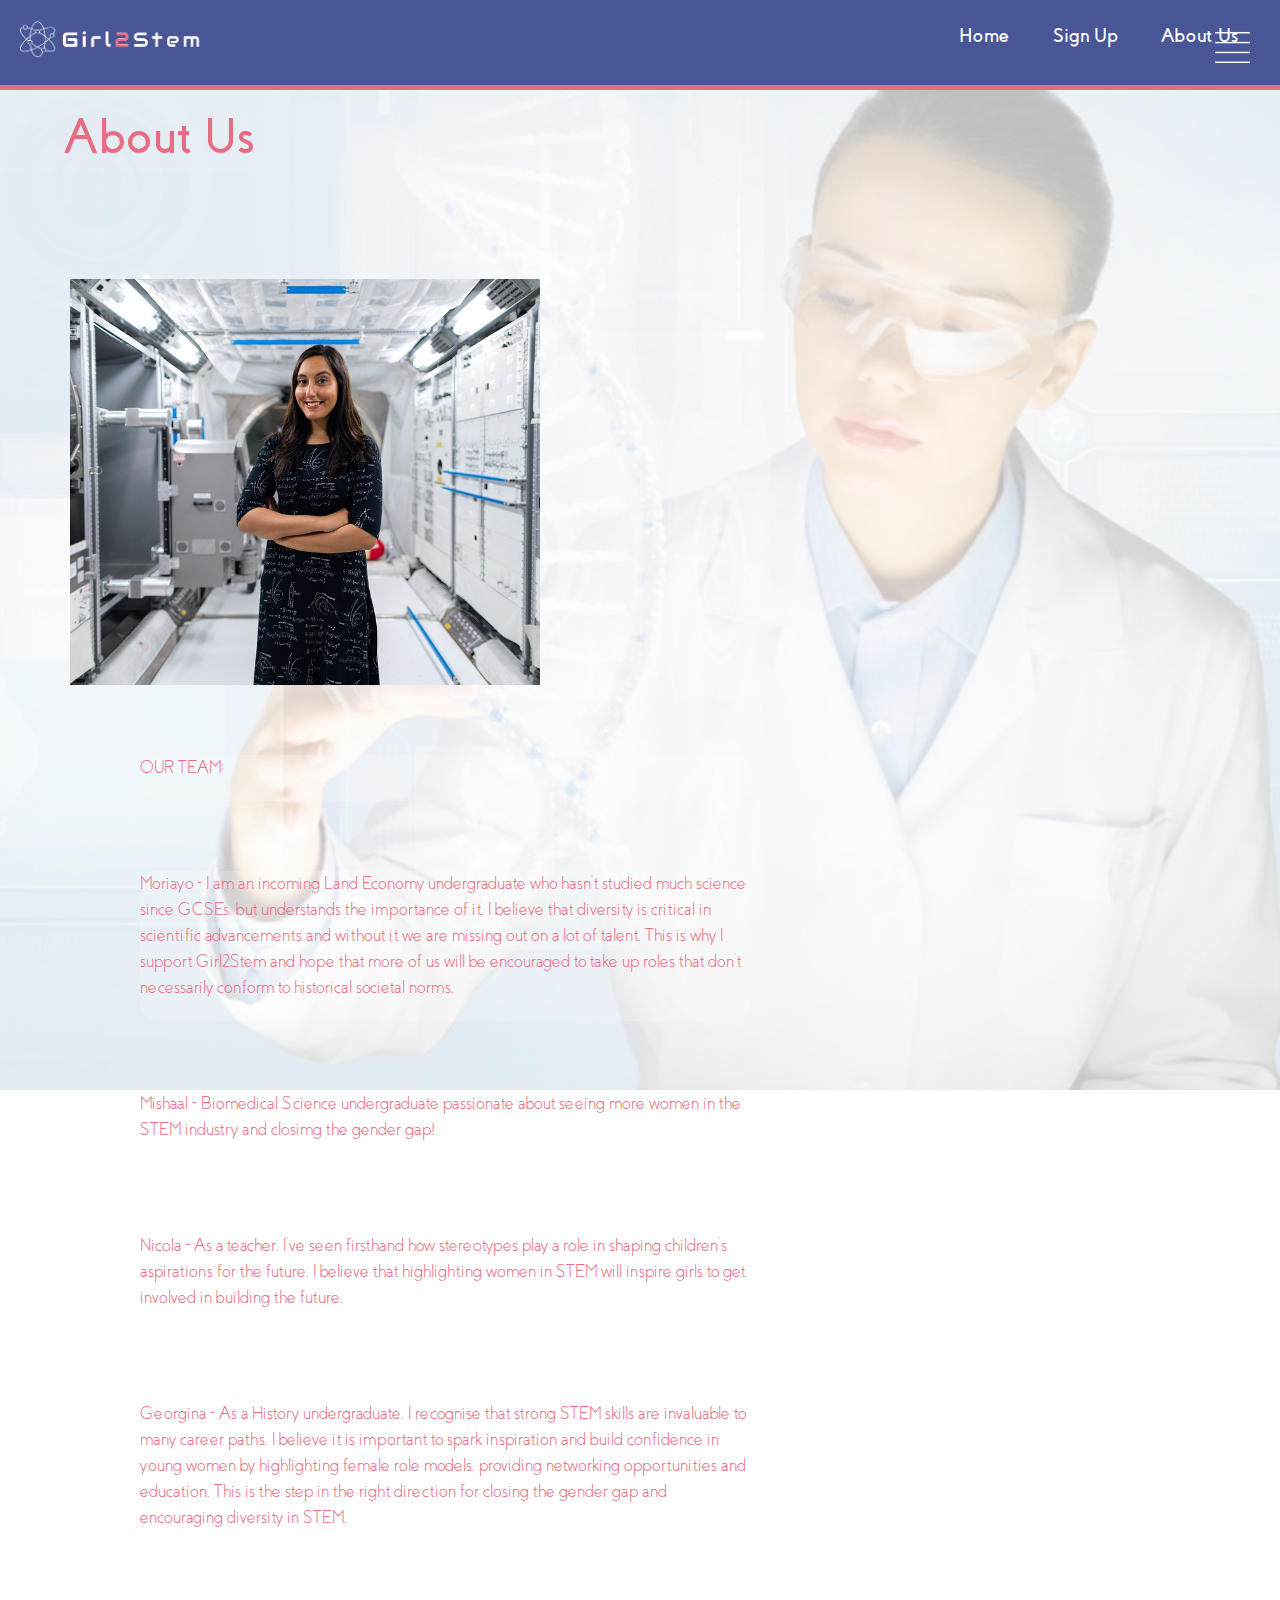
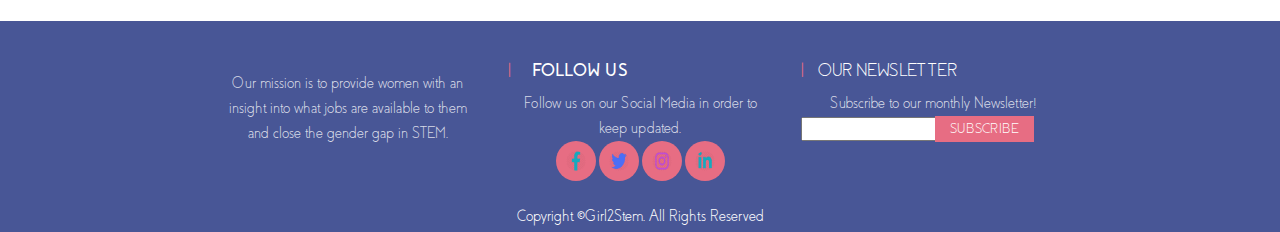
<file: about.html>
<html lang="en">
    <head>
        <meta charset="UTF-8">
        <meta name="viewport" content="width=device-width, initial-scale=1.0">
        <link rel="stylesheet" href="https://maxcdn.bootstrapcdn.com/bootstrap/3.3.6/css/bootstrap.min.css"><link rel="stylesheet" href="https://maxcdn.bootstrapcdn.com/bootstrap/3.3.6/css/bootstrap.min.css">
        <link rel="stylesheet" href="https://stackpath.bootstrapcdn.com/font-awesome/4.7.0/css/font-awesome.min.css">
        <link rel="stylesheet" href="https://stackpath.bootstrapcdn.com/bootstrap/4.2.1/css/bootstrap.min.css" integrity="sha384-GJzZqFGwb1QTTN6wy59ffF1BuGJpLSa9DkKMp0DgiMDm4iYMj70gZWKYbI706tWS" crossorigin="anonymous">
        <link rel="stylesheet" href="./CSS/styles.css">
        <title>CFG Group Project</title>
    </head>
<body>
<!--NAV BAR BEGINS- MORAIYO-->  
<div class="navigation-bar">
    <div class="navigation-left"><a href="index.html"><img id="logo" src="./images/logo/logonew.png" alt="logo"></a></div>
    <div class="navigation-right d-none d-md-flex">
        <ul class="mt-3">
            <li><div class="nav-link-wrapper"><a href="index.html">Home</a></div></li>
            <li><div class="nav-link-wrapper"><a href="sign-up.html">Sign Up</a></div></li>
            <li><div class="nav-link-wrapper"><a href="about.html">About Us</a></div></li> 
        </ul>
    </div>
</div>
<div onclick="showMenu()" class="menu-icon"><img class="d-block d-md-none" src="./images/icons/menu.png" alt="menu" srcset=""></div>
<div class="d-md-none" id="phoneNav" style="display: none;">
    <ul>
        <li><a href="index.html">Home</a></li>
        <li><a href="about.html">About Us</a></li>
        <li><a href="sign-up.html">Sign Up</a></li>
    </ul>
</div>
<!--NAV BAR ENDS-->  
    <div class="main">
        <h2>About Us </h2>
    </div>
    <script src="./JavaScript/app.js"></script><!-- script must be here to run--> 

   <!-- about us starts -->  
<body class="about-us-page">
   <div class="about-section">
       <div class="container">
           <div class="row">
        <img class="col-md-4 inner-picture" src="images/aboutus1.jpg" alt="female engineer"> 
        <div class="inner-container col-md-8">
            <p class="about-us-text1"> 
                OUR TEAM:
            </p>
            <p class="about-us-text1"> 
                Moriayo - I am an incoming Land Economy undergraduate who hasn’t studied much science since GCSEs, but understands the importance of it. I believe that diversity is critical in scientific advancements and without it we are missing out on a lot of talent. This is why I support Girl2Stem and hope that more of us will be encouraged to take up roles that don’t necessarily conform to historical societal norms.
            </p>
            <p class="about-us-text1"> 
                Mishaal - Biomedical Science undergraduate passionate about seeing more women in the STEM industry and closimg the gender gap!
            </p>
            <p class="about-us-text1"> 
                Nicola - As a teacher, I’ve seen firsthand how stereotypes play a role in shaping children’s aspirations for the future. I believe that highlighting women in STEM will inspire girls to get involved in building the future.
            </p>
            <p class="about-us-text1"> 
                Georgina - As a History undergraduate, I recognise that strong STEM skills are invaluable to many career paths. I believe it is important to spark inspiration and build confidence in young women by highlighting female role models, providing networking opportunities and education. This is the step in the right direction for closing the gender gap and encouraging diversity in STEM.
            </p>
                
                </div>
            </div>
        </div>
   </div>
</body>
 <!-- about us ends -->  
<!-- Footer begins mishaal-->
<footer>
    <div class="footer-top">
        <div class="container">
            <div class="row footer-text-wrapper">
                <div class="col-md-3 col-sm-6 col-xs-12 segment-one md-mb-30 sm-mb-30">
                    <p class="our-mission">Our mission is to provide women with an insight into what jobs are available to them and close the gender gap in STEM.</p>
                </div>
                <div class="col-md-3 col-sm-6 col-xs-12 segment-two md-mb-30 sm-mb-30">
                    <h2 class="follow">Follow us</h2>
                    <p class="follow-text">Follow us on our Social Media in order to keep updated.</p>
                    <div class="social-icons text-center">
                        <img class="facebook" src="images/facebook.png" alt="facebook logo">
                        <img class="twitter" src="images/twitter.png" alt="twitter logo">
                        <img class="instagram" src="images/instagram.png" alt="instagram logo">
                        <img class="linkedin" src="images/linkedin.png" alt="linkedin logo">
                    </div>
                </div>
                <div class="col-md-3 col-sm-6 col-xs-12 segment-three md-mb-30 sm-mb-30">
                    <h3 class="newsletter">Our Newsletter</h3>
                    <p class="subscribe">Subscribe to our monthly Newsletter!</p>
                    <form action="">
                        <input type="email">
                        <input type="submit" value="Subscribe">
                    </form>
                </div>
            </div>
        </div>
    </div>
    <p class="footer-bottom-text">Copyright &copy;Girl2Stem. All Rights Reserved</p>
</footer>
<!-- Footer ends mishaal-->
</body>
</html>
</file>
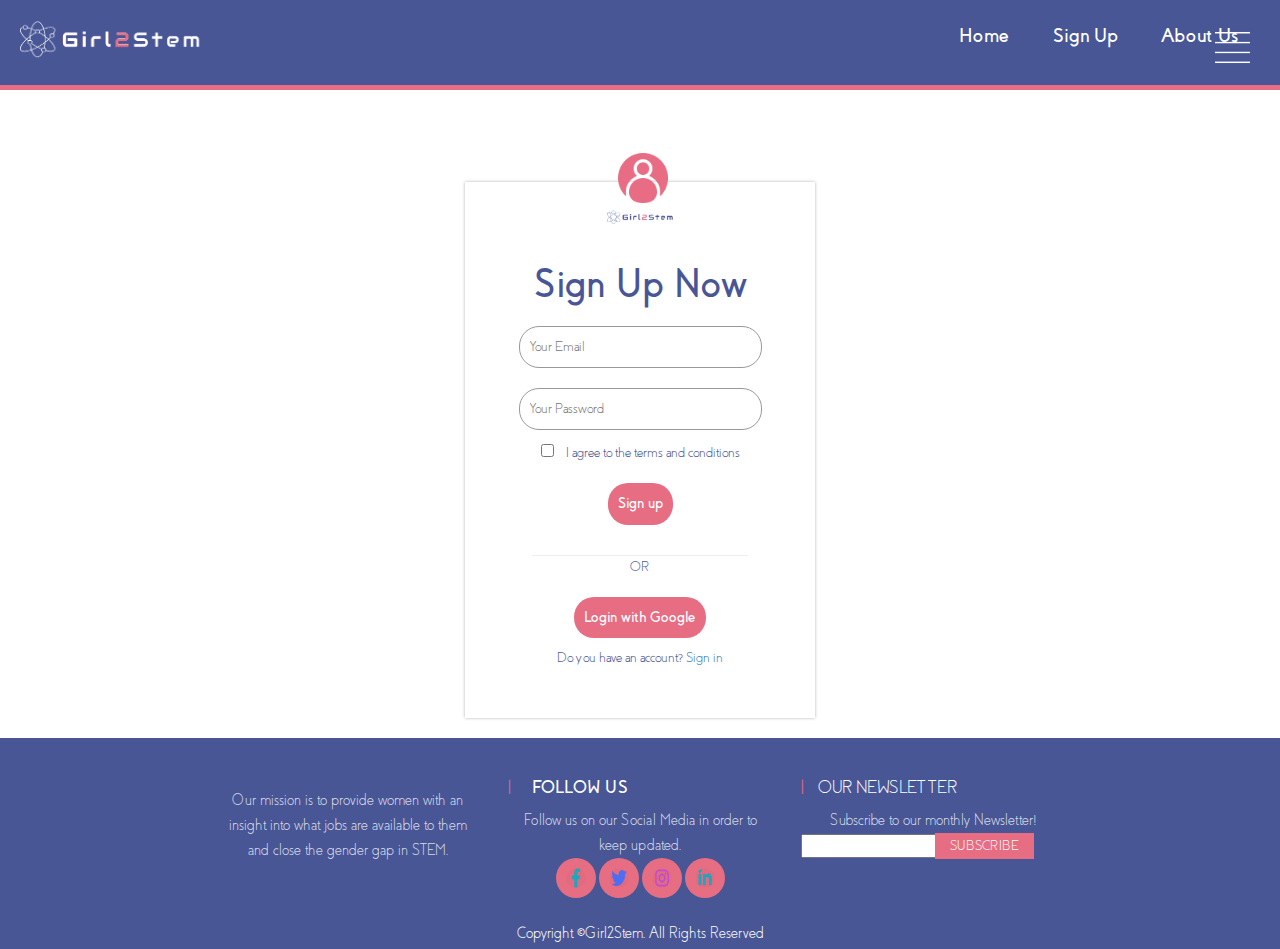
<file: sign-up.html>
<html lang="en">
    <head>
        <meta charset="UTF-8">
        <meta name="viewport" content="width=device-width, initial-scale=1.0">
        <link rel="stylesheet" href="https://maxcdn.bootstrapcdn.com/bootstrap/3.3.6/css/bootstrap.min.css"><link rel="stylesheet" href="https://maxcdn.bootstrapcdn.com/bootstrap/3.3.6/css/bootstrap.min.css">
        <link rel="stylesheet" href="https://stackpath.bootstrapcdn.com/font-awesome/4.7.0/css/font-awesome.min.css">
        <link rel="stylesheet" href="https://stackpath.bootstrapcdn.com/bootstrap/4.2.1/css/bootstrap.min.css" integrity="sha384-GJzZqFGwb1QTTN6wy59ffF1BuGJpLSa9DkKMp0DgiMDm4iYMj70gZWKYbI706tWS" crossorigin="anonymous">
        <link rel="stylesheet" href="./CSS/styles.css">
        <title>CFG Group Project</title>
    </head>
<body>
<!--NAV BAR BEGINS- MORAIYO-->  
<div class="navigation-bar">
    <div class="navigation-left"><a href="index.html"><img id="logo" src="./images/logo/logonew.png" alt="logo"></a></div>
    <div class="navigation-right d-none d-md-flex">
        <ul class="mt-3">
            <li><div class="nav-link-wrapper"><a href="index.html">Home</a></div></li>
            <li><div class="nav-link-wrapper"><a href="sign-up.html">Sign Up</a></div></li>
            <li><div class="nav-link-wrapper"><a href="about.html">About Us</a></div></li> 
        </ul>
    </div>
</div>
<div onclick="showMenu()" class="menu-icon"><img class="d-block d-md-none" src="./images/icons/menu.png" alt="menu" srcset=""></div>
<div class="d-md-none" id="phoneNav" style="display: none;">
    <ul>
        <li><a href="index.html">Home</a></li>
        <li><a href="about.html">About Us</a></li>
        <li><a href="sign-up.html">Sign Up</a></li>
    </ul>
</div>
<!--NAV BAR ENDS-->  
<div class="main">
    <!--Georgina Sign Up Page--> 
    <div class="sign-up-form">
       <img src="./images/logo/LogoMakr_90jzO6.png" id="user_logo">
       <img src="./images/icons/person.png" id="user_icon">
       <h1>Sign Up Now</h1>
       <form>
           <input type="email" class="input-box" placeholder="Your Email">
           <input type="password" class="input-box" placeholder="Your Password">
           <p><input type="checkbox">&nbsp;&nbsp;&nbsp;&nbsp;I agree to the terms and conditions</p>
           <button type="button" class="sign-btn">Sign up</button>
           <hr>
           <p class="or">OR</p>
           <button type="button" class="google-btn">Login with Google</button>
           <p>Do you have an account? <a href="#">Sign in</a></p>
       </form>
     </div>
</div>
    <script src="./JavaScript/app.js"></script><!-- script must be here to run--> 

<!-- Footer begins mishaal-->
<footer>
    <div class="footer-top">
        <div class="container">
            <div class="row footer-text-wrapper">
                <div class="col-md-3 col-sm-6 col-xs-12 segment-one md-mb-30 sm-mb-30">
                    <p class="our-mission">Our mission is to provide women with an insight into what jobs are available to them and close the gender gap in STEM.</p>
                </div>
                <div class="col-md-3 col-sm-6 col-xs-12 segment-two md-mb-30 sm-mb-30">
                    <h2 class="follow">Follow us</h2>
                    <p class="follow-text">Follow us on our Social Media in order to keep updated.</p>
                    <div class="social-icons text-center">
                        <img class="facebook" src="images/facebook.png" alt="facebook logo">
                        <img class="twitter" src="images/twitter.png" alt="twitter logo">
                        <img class="instagram" src="images/instagram.png" alt="instagram logo">
                        <img class="linkedin" src="images/linkedin.png" alt="linkedin logo">
                    </div>
                </div>
                <div class="col-md-3 col-sm-6 col-xs-12 segment-three md-mb-30 sm-mb-30">
                    <h3 class="newsletter">Our Newsletter</h3>
                    <p class="subscribe">Subscribe to our monthly Newsletter!</p>
                    <form action="">
                        <input type="email">
                        <input type="submit" value="Subscribe">
                    </form>
                </div>
            </div>
        </div>
    </div>
    <p class="footer-bottom-text">Copyright &copy;Girl2Stem. All Rights Reserved</p>
</footer>
<!-- Footer ends mishaal-->
</body>
</html>
</file>
<file: CSS/styles.css>
*{
    margin: 0;
    padding: 0;
}

@font-face {
    font-family: 'coves';
    src: url(../fonts/coves-light.otf);
    font-weight: 100;
}

@font-face {
    font-family: 'coves';
    src: url(../fonts/coves-bold.otf);
    font-weight: 600;
}
/* GENERAL CSS */
html {
    font-family: 'coves';
    height: 100%;
}

body{
    font-family: 'coves';
    min-height: 100%;
}

.main {
    width: 90%;
    margin: 20px auto;
}

h2 {
    font-family: 'coves';
    font-weight: 600;
    color: #E76D83;
    font-size: 50px;
}

a {
    text-decoration: none;
}

.title-line1{
    height: 6px;
    width: 100% !important;
    background-color: #485696;
    margin-bottom: -38px;
}

.title-line2 {
    height: 6px;
    width: 100% !important;
    background-color: #ffffff;
    margin-bottom: -50px;
    z-index: 9;
}

.title-line3{
    height: 6px;
    width: 100% !important;
    background-color: #485696;
    margin-bottom: -38px;
}

.title-line4 {
    height: 6px;
    width: 100% !important;
    background-color: #485696;
    z-index: 9;
    margin-bottom: -35px;
}

.title-wrapper1 {
    width: 100%;
    text-align: center;
}

.title-wrapper2{
    width: 100%;
    padding: 20px 0;
}

.title-wrapper3 {
    width: 100%;
}
.title-wrapper4 {
    width: 100% !important;
}

/* END OF GENERAL */
/* NAV BAR MORIAYO */

.navigation-bar {
    display:flex;
    justify-content: space-between;
    padding: 20px;
    background-color: #485696;
    height: 90px;
    align-items: center;
    font-family: 'coves';
    font-size: 20px;
    font-weight: 600;
    border-bottom: 5px solid #E76D83;
}

.navigation-left {
    display: block;
    height: 100%;
    align-items: center;
}

.navigation-right{
    display: flex;
    align-items: center;
}

#logo {
    height: 90%;
}

.menu-icon>img { 
    width: 35px;
    position: absolute;
    top: 30px;
    right: 30px;
}
.navigation-right>ul {
    list-style: none;
    display: flex;
}

.nav-link-wrapper>li {
    padding: 0px 20px;
    transition-duration: 1s;
    display: inline-block;
}

.nav-link-wrapper {
    display: inline-block;
    padding: 2px;
    margin: 0px 20px;
    border-bottom: transparent 2px solid;
    transition: border 1s;
}

.nav-link-wrapper > a { 
    display: inline-block;
    text-decoration: none;
    color: #ffffff;
    transition: color 1s, border 1s;
}
.nav-link-wrapper:hover {
    border-bottom: #08a4bd solid 2px;
}
.nav-link-wrapper > a:hover{
    color: #08a4bd;
    transition-duration: 1s;
}

#phoneNav {
    display: none;
    width: 100%;
    text-align: center;
    background-color: #485696;
    font-family: 'coves';
    color: #ffffff;
}

#phoneNav > ul {
    display: flex;
    flex-direction: column;
    list-style: none;
    width: 100%;
}

#phoneNav > ul > li {
    padding: 5px;
    display: inline-block;
    width: 100%;
    height: 40px;
    background-color: #485696;
    transition: background-color 0.5s;
}

#phoneNav > ul > li:hover {
    background-color: #ffffff;
    color: #485696;
}

#phoneNav > ul > li > a {
    display: inline-block;
    width: 100%;
    text-decoration: none;
    color: #ffffff;
    font-size: 20px;
    transition: color 0.5s;
}

#phoneNav > ul > li > a:hover{
    color: #485696;
}



@media (max-width: 560px){
    /* .nav-right{
        display: none;
    } */

    /* .menu-icon > img{
        display: block;
        transition: 1s;
    } */

    .menu-icon > img:hover{
        transform: scale(1.07);
    }
}
/* END OF NAV BAR */
/* MAIN INTRO PAGE BEGINS- NICOLA */

.intro-button {
    background-color: #E76D83; 
    padding: 15px;
    text-align: center;
    text-decoration: none;
    border-radius: 10px;
    font-family: 'coves';
    color: #ffffff;
    font-size: 25px;
    border-top: 2px solid transparent;
    border-left: 2px solid transparent;
    border-bottom: 2px solid #485696;
    border-right: 2px solid #485696;
    transition: 0.8s
}

.intro-button:hover {
    background-color: #08a4bd;
    transition: 1s;
}


h1{
    font-weight: 600;
    color: #485696;
    font-size: 40px;
    text-align: center;
}

/* INTRO PAGE ENDS */
/* NOVEL INFO STARTS MISHAAL */
.novel-info-section{
    margin-top: 60px;
}

#novel-info-title {
    margin: 0 auto;
    display: inline-block;
    padding: 0 10px;
    background-color: #ffffff;
}

.novel-info-wrapper{
    width: 90%;
    align-items: center;
}

.novel-info-box>h4  {
    color: #485696;
    font-size: 3vmax;
}

.novel-info-box>p {
    font-size: 2vmin;
}

.novel-info-image {
    border: solid #485696 6px;
    border-radius: 50%;
    width: 50%;
    margin: 10px;
 } 

@media (max-width :  630px) {
     .novel-info-box>p{
         font-size: 20px;
     }

     .novel-info-box>h4{
         font-size: 28px;
         margin-top: 20px;
         border-top: 2px dashed #485696;
         padding: 5px;
     }

     #img-prob {
        border-top: 2px dashed transparent;
    }
}

/* NOVEL INFO ENDS MISHAAL */
/* Georgina Sign Up Page */
.sign-up-form {
    position: relative;
    width: 350px;
    box-shadow: 0 0 3px 0 rgba(0, 0, 0, 0.3); 
    background: #fff;
    padding: 40px;
    margin: 8% auto 0;
    text-align: center;
    color: #485696;
}

.input-box {
    font-family: 'coves';
    border-radius: 20px;
    padding: 10px;
    margin: 10px 0;
    width: 90%;
    border: 1px solid #999;
    outline: none;
}
.sign-up-form > form > button {
    color: #fff;
    padding: 10px;
    border-radius: 20px;
    font-family: 'coves';
    font-weight: 600;
    font-size: 15px;
    margin: 10px auto;
    border: none;
    outline: none;
    cursor: pointer;
}

.sign-btn {
    background-color: #E76D83;
    transition: 0.8s;
}
.sign-btn:hover {
    background-color: #08a4bd;
    transition: 1s;
}
.google-btn {
    background-color: #E76D83;
    transition: 0.8s;
}
.google-btn:hover {
    background-color: #08a4bd;
    transition: 1s;
}


hr {
    margin-top: 20px;
    width: 80%;
    margin-left: auto;
    margin-right: auto;
}

.or {
    background: #fff;
    width: 30px;
    margin: -19px auto 10px;
}

#user_logo {
    width: 70px;
    margin-top: -30px;
    margin-left: -5px;
}

#user_icon {
    width: 50px;
    margin-top: -110px;
    margin-left: -62px;
}


/* Parralax */
.parralax{
    display: flex;
    align-items: center;
    justify-content: center;
    margin: auto;
    width: 100%;
    height: 70vh;
    object-fit: cover;
    position: absolute;
    background-size: cover;   
}

#parralax1{
    background-image: url(../images/parallax/pexels-photo-3938023.jpeg);
}

#parralax2{
    background-image:url(../images/parallax/faceless-scientist-inspecting-chemical-samples-in-science-3825458.jpg);
}
/* Georgina Sign Up Page ends */

/* About us page starts */
.about-us-page{
    background: url(../images/aboutusbackground.png);
    background-size: cover;
    background-repeat: no-repeat;
    background-position: center center;
    background-attachment: fixed;
}

.about-us-text1 {
    background-color: rgba(255, 255, 255, 0.2);
    color: #E76D83;
    line-height: 26px;
    font-family: 'coves';
    font-size: 18px;
    width: auto;
    margin: 70px;
    padding-bottom: 20px;
    border-radius: 15px;
    border: wheat;
}

.inner-picture {
    height: 500px;
    width: 500px;
    object-fit: cover;
    padding-top: 8%;   
}

/* About us page ends */


/* Roles */
#main-colour{
    background-color: #485696;
    margin: 0 ;
    width: 100%;
    margin-top: 70vh; 
    height: 120vh;
    padding-top:20px ;
}
#roles{/* Need margin to stop overlap of absolute image */
    padding: 20px;
}

#roles-title {
    margin: 20px auto 20px 60%;
    display: inline-block;
    padding: 0 10px;
    background-color: #485696;
}

#roles-info, #quiz-description, .find-out-more-text{
    font-size: 20px;
    text-align: center;
    width: 90%;
    margin: auto;
    color: white;
}

.hover-tip{
    font-size: smaller;
    font-weight: 600;
    animation-name: rainbow;
    animation-duration: 3s;
    animation-iteration-count: infinite;
}

@keyframes rainbow {
    0% {
        color: #ffffff;
    }

    50% {
        color: #E76D83;
    }

    100% {
        color: #ffffff;
    }
}

.roles-grid{
    display: grid;
    text-align: center;
    grid-template-columns: 1fr 1fr 1fr;
    grid-template-rows: 1fr 1fr;
    padding: 10px;
    width: 90%;
    margin: auto;
}

.grid-item-wrapper{
    display: flex;
    position: relative;
    justify-content: center;
    align-items: center;
    height: 40vh;
    margin: 10px;
}
.grid-item-wrapper>img{
    object-fit: cover;
    object-position: center;
    width: 100%;
    height: 100%;
    border-radius: 10px;
}

.overlay{
    position: absolute;
    border: solid 4px #08a4bd;
    opacity: 0;
    transition: 1s;
    top: 0;
    left: 0;
}

.grid-item-wrapper:hover .overlay{
    opacity: 1;
}

@media (max-width: 900px){
    .roles-grid{
        grid-template-columns: 1fr 1fr;

    }

    #main-colour{
        height: 170vh;
    }
}

@media (min-width: 650px) {
    #roles-carousel{
        display: none;
    }
}

@media (max-width: 650px){
    .roles-grid{
       display: none;
    }

    #main-colour {
        height: 110vh;
    }

    .hover-tip {
        display: none;
    }
}

/* Quiz */
#quiz{
    margin-top: 75vh;
    padding-bottom: 20vh;
    width: 100%;
}

#quiz-title{
    margin-left: 17%;
    color: #E76D83;
    background-color: #fff;
    padding: 0 10px;
    display: inline-block;
}

#quiz-description{
    padding: 20px;
    text-align: center;
    color: black;
}

.quiz-wrapper{
    text-align: center;
    width: 90%;
    margin: auto;
}
/* Quiz ends */

/* Find out more links start */

#find-out-more-title {
    background-color: #fff;
    display: inline-block;
    padding: 0 10px;
    margin-left: 15%;
}

.links-wrapper {
    width: 100%;
    margin: auto;
    text-align: center;
}

.find-out-more-button {
    background-color: #E76D83; 
    padding: 15px;
    text-align: center;
    border-radius: 10px;
    font-family: 'coves';
    color: #ffffff;
    font-size: 25px;
    border-top: 2px solid transparent;
    border-left: 2px solid transparent;
    border-bottom: 2px solid #485696;
    border-right: 2px solid #485696;
    margin: 15px auto;
    width: 80%;
  }

  .find-out-more-button {
    background-color: #E76D83; 
    padding: 15px;
    text-align: center;
    text-decoration: none;
    border-radius: 10px;
    font-family: 'coves';
    color: #ffffff;
    font-size: 25px;
    border-top: 2px solid transparent;
    border-left: 2px solid transparent;
    border-bottom: 2px solid #485696;
    border-right: 2px solid #485696;
    transition: 0.8s
}
.find-out-more-button:hover {
    background-color: #08a4bd;
    transition: 1s;
}

  .find-out-more-text {
      color: black;
  }

/* Find out more links ends */
/* Footer begins mishaal */

.footer {
    background-color: #485696;
    position: fixed;
    bottom: 0;
    left: 0;
    width: 100%;
}

.follow-text{
    color: rgba(255, 255, 255, 0.795);
    line-height: 25px;
    font-size: 15px;
    background-color: #485696;
    text-align: center;
    margin-bottom: 0;
}
.our-mission{
    color: rgba(255, 255, 255, 0.795);
    line-height: 25px;
    font-size: 15px;
    background-color: #485696;
    text-align: center;
    margin-bottom: 0;
}
.subscribe{
    color: rgba(255, 255, 255, 0.795);
    line-height: 25px;
    font-size: 15px;
    background-color: #485696;
    text-align: center;
    margin-bottom: 0;
}
.follow, .newsletter{
    color: rgba(255, 255, 255, 0.897);
    font-size: 18px;
}
.footer-top{
    background: #485696;
    padding: 20px 0;
    
}
.segment-one  {
    padding-top: 30px;
}
.segment-two>h2 {
    color: #fff;
    font-family: 'coves';
    text-transform: uppercase;
}
.segment-two>h2:before{
    content: ' | ';
    color: #e76d83;
    padding-right: 10px;
}

.footer-text-wrapper{
    display: flex;
    justify-content: center;
    margin-top: auto;
}

.twitter, .facebook, .instagram, .linkedin{
    background: #E76D83;
    width: 40px;
    height: 40px;
    display: inline-block;
    border-radius: 50%;
    font-size: 20px;
    padding: 10px;
}

.segment-three h3{
    color: #fff;
    font-family: 'coves';
    text-transform: uppercase;
}
.segment-three h3:before{
    content: ' | ';
    color: #e76d83;
    padding-right: 10px;
}
.segment-three form input[type=submit] {
    background: #e76d83;
    border: none;
    padding: 3px 15px;
    margin-left: -5px;
    color: #fff;
    text-transform: uppercase;
}

.footer-bottom-text {
    background: #485696;
    color: white;
    text-align: center;
    font-size: 15px;
    margin-bottom: 0;
    padding: 5px;
}
@media only screen and (min-width: 786px) and (max-width: 991px) {
    .md-mb-30 {
        margin-bottom: 0;
        width: 100%;
        margin-top: 5px;  
    }
}
@media only screen and (max-width: 767px) {
    .sm-mb-30 {
        margin-bottom: 0;
        width: 100%;
        margin-top: 5px; 
    }
}

.about {
    height: 100vh;
}
</file>
